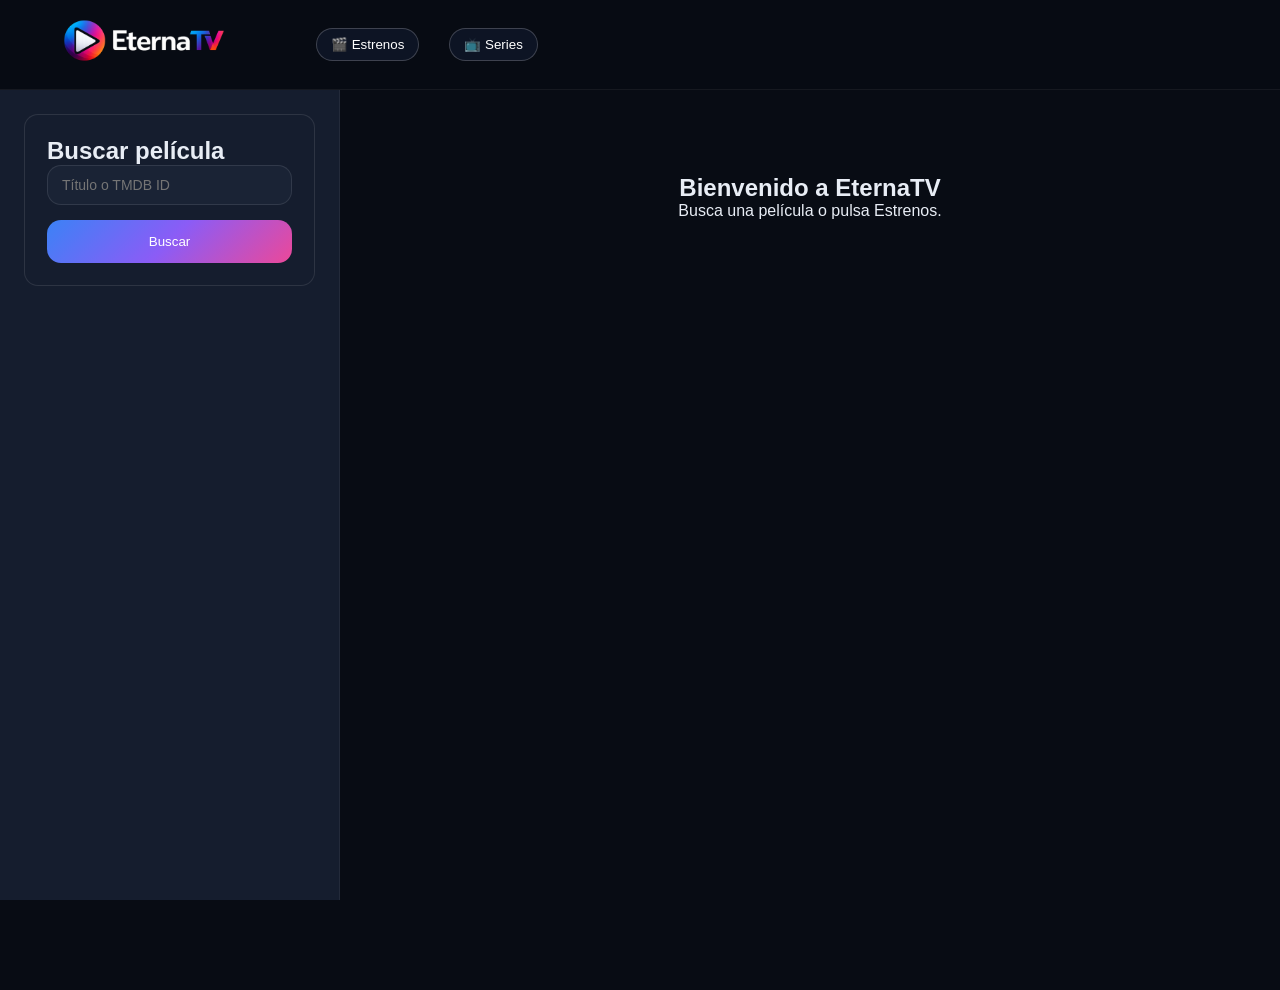
<file: cine.html>
<!DOCTYPE html>
<html lang="es">
<head>
<meta charset="UTF-8">
<title>EternaTV – Películas</title>
<link rel="stylesheet" href="styles.css">

<style>
html, body {
  height: 100%;
  margin: 0;
  overflow: hidden;
}

/* LAYOUT */
#main-layout {
  display: flex;
  height: 100vh;
  overflow: hidden;
}

#player-section {
  width: 340px;
  padding: 24px;
  overflow-y: auto;
  background: var(--surface2);
}

#channel-section {
  flex: 1;
  padding: 24px;
  overflow-y: auto;
  max-height: 100vh;
}

/* FORMULARIO */
.form-box {
  background: var(--surface2);
  border: 1px solid var(--border2);
  padding: 22px;
  border-radius: var(--radius);
}

.form-input {
  width: 100%;
  padding: 14px;
  background: var(--surface3);
  border: 1px solid var(--border2);
  border-radius: var(--radius);
  color: var(--text);
}

.btn-eternatv {
  width: 100%;
  padding: 14px;
  border: none;
  border-radius: var(--radius);
  background: var(--grad);
  color: white;
  cursor: pointer;
  margin-top: 15px;
}

/* FICHA */
#ficha {
  display: none;
  background: var(--surface);
  border: 1px solid var(--border);
  padding: 30px;
  border-radius: var(--radius);
  max-width: 1100px;
  margin: auto;
  position: relative;
  overflow: visible;
  z-index: 1;
}

#ficha-bg {
  position: absolute;
  inset: 0;
  background-size: cover;
  background-position: center;
  filter: blur(40px) brightness(0.4);
  z-index: -1;
  pointer-events: none;
}

#trailerFrame {
  width: 100%;
  height: 400px;
  border: none;
  border-radius: var(--radius);
}

/* SIMILARES */
#similares {
  display: flex;
  gap: 12px;
  overflow-x: auto;
  padding-bottom: 20px;
}

#similares img {
  transition: 0.2s;
}

#similares img:hover {
  transform: scale(1.05);
}

/* LISTAS */
#estrenosLista {
  display: flex;
  flex-wrap: wrap;
  gap: 16px;
  margin-top: 20px;
}

.estreno-card {
  width: 150px;
  cursor: pointer;
}

.estreno-card img {
  width: 100%;
  border-radius: var(--radius);
  margin-bottom: 6px;
}

/* BOTONES TOPBAR */
.topbar-btn {
  padding: 8px 14px;
  border-radius: 999px;
  border: 1px solid rgba(255,255,255,0.2);
  background: rgba(15,23,42,0.8);
  color: #fff;
  margin-left: 10px;
  cursor: pointer;
}
</style>
</head>

<body>

<header id="topbar" style="height:90px; display:flex; align-items:center; padding:0 16px;">
  <a href="index.html"><img src="EternaTV.png" style="height:180px;"></a>

  <button id="btnEstrenos" class="topbar-btn">🎬 Estrenos</button>
  <a href="series.html"><button class="topbar-btn">📺 Series</button></a>
</header>

<main id="main-layout">

<section id="player-section">
  <div class="form-box">
    <h2>Buscar película</h2>
    <input id="entrada" class="form-input" type="text" placeholder="Título o TMDB ID">
    <button id="buscarBtn" class="btn-eternatv">Buscar</button>
    <button id="verOnline" class="btn-eternatv" style="display:none;">VER ONLINE</button>
  </div>
</section>

<section id="channel-section">

  <div id="instrucciones" style="text-align:center; padding:60px 20px;">
    <h2>Bienvenido a EternaTV</h2>
    <p>Busca una película o pulsa Estrenos.</p>
  </div>

  <div id="estrenosCont" style="display:none;">
    <h2>🎬 Últimos estrenos</h2>
    <div id="estrenosLista"></div>
  </div>

  <div id="ficha">
    <div id="ficha-bg"></div>
    <div id="ficha-content">

      <h1 id="tituloFicha"></h1>

      <div style="display:flex; gap:24px;">
        <img id="poster" style="width:260px; border-radius:var(--radius);">
        <div style="flex:1;">
          <p id="infoExtra"></p>
          <h3>Reparto</h3><p id="reparto"></p>
          <h3>Productoras</h3><p id="productoras"></p>
          <h3>Géneros</h3><p id="generos"></p>
          <h3>Países</h3><p id="paises"></p>
          <h3>Idioma</h3><p id="idioma"></p>
        </div>
      </div>

      <h3>Sinopsis</h3>
      <p id="descripcionFicha"></p>

      <h3>Trailer</h3>
      <iframe id="trailerFrame"></iframe>

      <h3>Similares</h3>
      <div id="similares"></div>

    </div>
  </div>

</section>
</main>

<!-- MODAL FULLSCREEN -->
<div id="modal" style="position:fixed; inset:0; background:rgba(0,0,0,0.92); display:none; justify-content:center; align-items:center; z-index:999999;">
  <span onclick="cerrarModal()" style="position:absolute; top:20px; right:30px; font-size:40px; color:white; cursor:pointer;">✖</span>
  <iframe id="iframePlayer" allow="fullscreen; picture-in-picture" allowfullscreen style="width:100%; height:100%; border:none; background:black;"></iframe>
</div>

<script>
// TOKEN TMDB
const API_TOKEN = "Bearer eyJhbGciOiJIUzI1NiJ9.eyJhdWQiOiIxMzliMGFhOTQyZmVjNjNjYWNlYzY0YmJhMjg3MDZkYSIsIm5iZiI6MTcyNzg2NzQzNy4wODUsInN1YiI6IjY2ZmQyYTJkNjdiMmExNjQ2NmQwNmQwZCIsInNjb3BlcyI6WyJhcGlfcmVhZCJdLCJ2ZXJzaW9uIjoxfQ.japXQHRp-yOYm--l7DvOqkFAaB0O13OA7KZNaaFX3PE";

// ELEMENTOS
const entrada = document.getElementById("entrada");
const buscarBtn = document.getElementById("buscarBtn");
const verOnline = document.getElementById("verOnline");

const instrucciones = document.getElementById("instrucciones");
const ficha = document.getElementById("ficha");

const poster = document.getElementById("poster");
const tituloFicha = document.getElementById("tituloFicha");
const infoExtra = document.getElementById("infoExtra");
const descripcionFicha = document.getElementById("descripcionFicha");
const reparto = document.getElementById("reparto");
const productoras = document.getElementById("productoras");
const generos = document.getElementById("generos");
const paises = document.getElementById("paises");
const idioma = document.getElementById("idioma");
const trailerFrame = document.getElementById("trailerFrame");
const similares = document.getElementById("similares");
const fichaBg = document.getElementById("ficha-bg");

const estrenosCont = document.getElementById("estrenosCont");
const estrenosLista = document.getElementById("estrenosLista");

const modal = document.getElementById("modal");
const iframePlayer = document.getElementById("iframePlayer");

/* -------------------- FUNCIONES -------------------- */

function interpretarEntrada(valor) {
  return /^\d+$/.test(valor.trim()) ? "tmdb" : "titulo";
}

async function buscarTMDB(titulo) {
  const url = `https://api.themoviedb.org/3/search/movie?query=${encodeURIComponent(titulo)}&language=es-ES`;
  const res = await fetch(url, { headers:{ accept:"application/json", Authorization:API_TOKEN }});
  const data = await res.json();
  return data.results?.[0]?.id || null;
}

async function obtenerFicha(id) {
  const url = `https://api.themoviedb.org/3/movie/${id}?language=es-ES&append_to_response=credits,similar,videos`;
  const res = await fetch(url, { headers:{ accept:"application/json", Authorization:API_TOKEN }});
  return await res.json();
}

function mostrarFicha(info) {
  instrucciones.style.display = "none";
  estrenosCont.style.display = "none";
  ficha.style.display = "block";

  fichaBg.style.backgroundImage = info.backdrop_path
    ? `url(https://image.tmdb.org/t/p/original${info.backdrop_path})`
    : "none";

  poster.src = info.poster_path
    ? "https://image.tmdb.org/t/p/w500" + info.poster_path
    : "https://via.placeholder.com/300x450?text=Sin+Imagen";

  tituloFicha.textContent = info.title;

  const duracion = info.runtime || "?";
  const fecha = info.release_date || "?";
  const nota = info.vote_average?.toFixed(1) || "?";

  infoExtra.textContent = `⭐ ${nota} · ${duracion} min · ${fecha}`;

  descripcionFicha.textContent = info.overview || "Sin descripción disponible.";

  reparto.textContent = info.credits?.cast?.slice(0, 10).map(a => a.name).join(", ") || "Sin datos.";
  productoras.textContent = info.production_companies?.map(p => p.name).join(", ") || "Sin datos.";
  generos.textContent = info.genres?.map(g => g.name).join(", ") || "Sin datos.";
  paises.textContent = info.production_countries?.map(c => c.name).join(", ") || "Sin datos.";
  idioma.textContent = info.original_language?.toUpperCase() || "—";

  const trailer = info.videos?.results?.find(v => v.type === "Trailer" && v.site === "YouTube");
  trailerFrame.src = trailer ? `https://www.youtube.com/embed/${trailer.key}` : "";

  similares.innerHTML = "";
  if (info.similar?.results?.length) {
    info.similar.results.slice(0, 12).forEach(sim => {
      const img = sim.poster_path
        ? "https://image.tmdb.org/t/p/w200" + sim.poster_path
        : "https://via.placeholder.com/200x300?text=Sin+Imagen";

      const card = document.createElement("div");
      card.style.minWidth = "120px";
      card.style.cursor = "pointer";
      card.style.textAlign = "center";

      card.innerHTML = `
        <img src="${img}" style="width:100%; border-radius:var(--radius); margin-bottom:6px;">
        <div style="font-size:12px; color:var(--text2); white-space:nowrap; overflow:hidden; text-overflow:ellipsis;">
          ${sim.title}
        </div>
      `;

      card.onclick = () => {
        entrada.value = sim.id;
        generarEnlace();
      };

      similares.appendChild(card);
    });
  }
}

function prepararVerOnline(id) {
  const url = `https://vimeus.com/e/movie?tmdb=${id}&view_key=flXlJPNAHHQDjF4P3BBJxIiJ8AKUwMKNTi0EHigOq58&title=EternaTV`;

  verOnline.style.display = "block";
  verOnline.onclick = () => abrirModal(url);
}

function abrirModal(url) {
  modal.style.display = "flex";
  iframePlayer.src = url;
}

function cerrarModal() {
  modal.style.display = "none";
  iframePlayer.src = "";
}

async function generarEnlace() {
  const valor = entrada.value.trim();
  if (!valor) return alert("Escribe un título o un ID TMDB.");

  let id = null;

  if (interpretarEntrada(valor) === "tmdb") {
    id = valor;
  } else {
    id = await buscarTMDB(valor);
  }

  if (!id) return alert("Película no encontrada.");

  const info = await obtenerFicha(id);
  mostrarFicha(info);
  prepararVerOnline(id);
}

async function cargarEstrenos() {
  instrucciones.style.display = "none";
  ficha.style.display = "none";
  estrenosCont.style.display = "block";

  estrenosLista.innerHTML = "Cargando estrenos...";

  const url = "https://api.themoviedb.org/3/movie/now_playing?language=es-ES&page=1";
  const res = await fetch(url, { headers:{ accept:"application/json", Authorization:API_TOKEN }});
  const data = await res.json();

  estrenosLista.innerHTML = "";
  data.results.slice(0, 20).forEach(p => {
    const img = p.poster_path
      ? "https://image.tmdb.org/t/p/w200" + p.poster_path
      : "https://via.placeholder.com/200x300?text=Sin+Imagen";

    const card = document.createElement("div");
    card.className = "estreno-card";
    card.innerHTML = `<img src="${img}"><div>${p.title}</div>`;
    card.onclick = async () => {
      entrada.value = p.id;
      const info = await obtenerFicha(p.id);
      mostrarFicha(info);
      prepararVerOnline(p.id);
    };
    estrenosLista.appendChild(card);
  });
}

/* -------------------- EVENTOS -------------------- */

buscarBtn.addEventListener("click", generarEnlace);
entrada.addEventListener("keydown", e => { if (e.key === "Enter") generarEnlace(); });

document.getElementById("btnEstrenos").addEventListener("click", cargarEstrenos);

/* -------------------- AUTOLOAD DESDE SERIES.HTML -------------------- */
const params = new URLSearchParams(window.location.search);
if (params.get("estrenos") === "1") {
  cargarEstrenos();
}
</script>

</body>
</html>
</file>
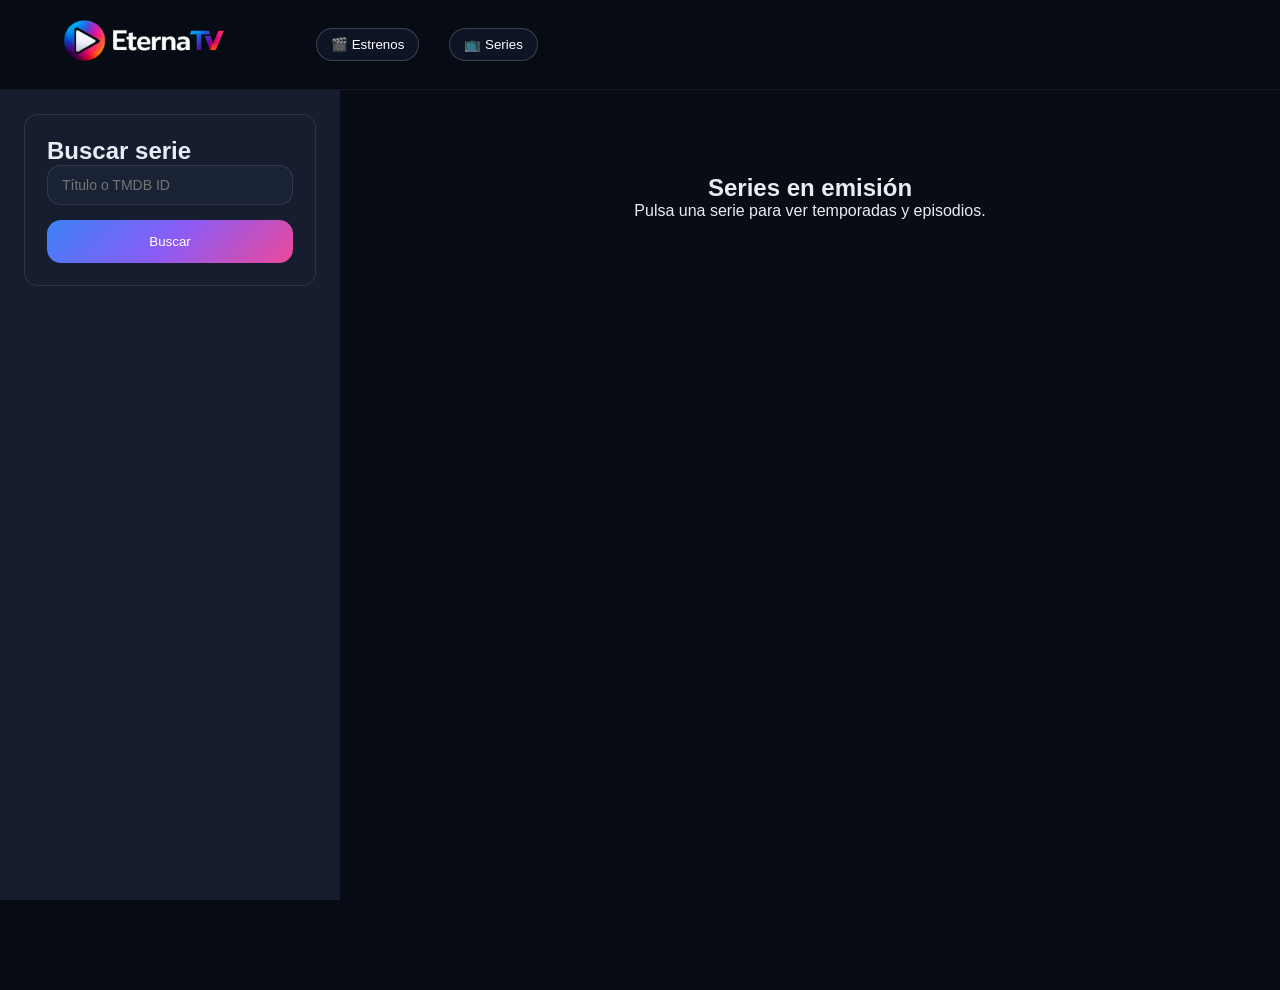
<file: series.html>
<!DOCTYPE html>
<html lang="es">
<head>
<meta charset="UTF-8">
<title>EternaTV – Series</title>
<link rel="stylesheet" href="styles.css">

<style>
html, body {
  height: 100%;
  margin: 0;
  overflow: hidden;
}

/* LAYOUT */
#main-layout {
  display: flex;
  height: 100vh;
  overflow: hidden;
}

#left {
  width: 340px;
  padding: 24px;
  overflow-y: auto;
  background: var(--surface2);
}

#right {
  flex: 1;
  padding: 24px;
  overflow-y: auto;
  max-height: 100vh;
}

/* FORMULARIO */
.form-box {
  background: var(--surface2);
  border: 1px solid var(--border2);
  padding: 22px;
  border-radius: var(--radius);
}

.form-input {
  width: 100%;
  padding: 14px;
  background: var(--surface3);
  border: 1px solid var(--border2);
  border-radius: var(--radius);
  color: var(--text);
}

.btn-eternatv {
  width: 100%;
  padding: 14px;
  border: none;
  border-radius: var(--radius);
  background: var(--grad);
  color: white;
  cursor: pointer;
  margin-top: 15px;
}

/* LISTA SERIES */
#seriesLista {
  display: flex;
  flex-wrap: wrap;
  gap: 16px;
  margin-top: 20px;
}

.card {
  width: 150px;
  cursor: pointer;
}

.card img {
  width: 100%;
  border-radius: var(--radius);
  margin-bottom: 6px;
}

/* FICHA */
#ficha {
  display: none;
  background: var(--surface);
  border: 1px solid var(--border);
  padding: 30px;
  border-radius: var(--radius);
  max-width: 1100px;
  margin: 60px auto; /* ← BAJA LA FICHA */
  position: relative;
  overflow: visible;
  z-index: 1;
}

#ficha-bg {
  position: absolute;
  inset: 0;
  background-size: cover;
  background-position: center;
  filter: blur(40px) brightness(0.4);
  z-index: -1;
  pointer-events: none;
}

/* TEMPORADAS — NUEVO DISEÑO */
#listaTemporadas {
  display: flex;
  gap: 12px;
  flex-wrap: wrap;
  margin-top: 10px;
}

.temp-btn {
  padding: 12px 18px;
  background: #0f172a; /* oscuro */
  border: 1px solid #94a3b8; /* borde claro */
  border-radius: var(--radius);
  cursor: pointer;
  color: #f97316; /* naranja */
  font-weight: bold;
  transition: 0.2s;
}

.temp-btn:hover {
  background: #1e293b;
  border-color: #f97316;
  transform: scale(1.05);
}

/* EPISODIOS */
#listaEpisodios {
  display: flex;
  flex-direction: column;
  gap: 10px;
  margin-top: 10px;
}

.ep-card {
  padding: 12px;
  background: var(--surface2);
  border-radius: var(--radius);
  cursor: pointer;
  border: 1px solid var(--border2);
}

.ep-card:hover {
  background: var(--surface3);
}

/* NAVEGACIÓN — NUEVO DISEÑO */
#navEpisodios {
  display: flex;
  gap: 20px;
  margin-top: 30px;
}

.nav-btn {
  flex: 1;
  padding: 16px;
  background: #0f172a;
  border: 1px solid #f97316;
  border-radius: var(--radius);
  color: #f97316;
  font-size: 18px;
  font-weight: bold;
  cursor: pointer;
  transition: 0.2s;
}

.nav-btn:hover {
  background: #1e293b;
  transform: scale(1.03);
}

/* MODAL */
#modal {
  position: fixed;
  inset: 0;
  background: rgba(0,0,0,0.92);
  display: none;
  justify-content: center;
  align-items: center;
  z-index: 999999;
}

#modal iframe {
  width: 100%;
  height: 100%;
  border: none;
  background: black;
}

/* HEADER (igual que cine.html) */
.topbar-btn {
  padding: 8px 14px;
  border-radius: 999px;
  border: 1px solid rgba(255,255,255,0.2);
  background: rgba(15,23,42,0.8);
  color: #fff;
  margin-left: 10px;
  cursor: pointer;
}
</style>
</head>

<body>

<header id="topbar" style="height:90px; display:flex; align-items:center; padding:0 16px;">
  <a href="index.html"><img src="EternaTV.png" style="height:180px;"></a>

  <a href="cine.html?estrenos=1"><button class="topbar-btn">🎬 Estrenos</button></a>
  <button class="topbar-btn">📺 Series</button>
</header>

<main id="main-layout">

<section id="left">
  <div class="form-box">
    <h2>Buscar serie</h2>
    <input id="entrada" class="form-input" type="text" placeholder="Título o TMDB ID">
    <button id="buscarBtn" class="btn-eternatv">Buscar</button>
  </div>
</section>

<section id="right">

  <div id="instrucciones" style="text-align:center; padding:60px 20px;">
    <h2>Series en emisión</h2>
    <p>Pulsa una serie para ver temporadas y episodios.</p>
  </div>

  <div id="seriesCont">
    <div id="seriesLista"></div>
  </div>

  <div id="ficha">
    <div id="ficha-bg"></div>
    <div id="ficha-content">

      <h1 id="tituloFicha"></h1>

      <div style="display:flex; gap:24px;">
        <img id="poster" style="width:260px; border-radius:var(--radius);">
        <div style="flex:1;">
          <p id="infoExtra"></p>
          <h3>Géneros</h3><p id="generos"></p>
          <h3>Idioma</h3><p id="idioma"></p>
        </div>
      </div>

      <h3>Sinopsis</h3>
      <p id="descripcionFicha"></p>

      <h3>Temporadas</h3>
      <div id="listaTemporadas"></div>

      <h3>Episodios</h3>
      <div id="listaEpisodios"></div>

      <div id="navEpisodios">
        <button id="btnPrevEp" class="nav-btn">⏮ Episodio anterior</button>
        <button id="btnNextEp" class="nav-btn">⏭ Episodio siguiente</button>
      </div>

    </div>
  </div>

</section>
</main>

<!-- MODAL FULLSCREEN -->
<div id="modal">
  <span onclick="cerrarModal()" style="position:absolute; top:20px; right:30px; font-size:40px; color:white; cursor:pointer;">✖</span>
  <iframe id="iframePlayer" allow="fullscreen; picture-in-picture" allowfullscreen></iframe>
</div>

<script>
const API_TOKEN = "Bearer eyJhbGciOiJIUzI1NiJ9.eyJhdWQiOiIxMzliMGFhOTQyZmVjNjNjYWNlYzY0YmJhMjg3MDZkYSIsIm5iZiI6MTcyNzg2NzQzNy4wODUsInN1YiI6IjY2ZmQyYTJkNjdiMmExNjQ2NmQwNmQwZCIsInNjb3BlcyI6WyJhcGlfcmVhZCJdLCJ2ZXJzaW9uIjoxfQ.japXQHRp-yOYm--l7DvOqkFAaB0O13OA7KZNaaFX3PE";

let serieActual = null;
let temporadaActual = 1;
let episodioActual = 1;

const entrada = document.getElementById("entrada");
const buscarBtn = document.getElementById("buscarBtn");
const seriesLista = document.getElementById("seriesLista");
const instrucciones = document.getElementById("instrucciones");
const ficha = document.getElementById("ficha");

const tituloFicha = document.getElementById("tituloFicha");
const poster = document.getElementById("poster");
const infoExtra = document.getElementById("infoExtra");
const descripcionFicha = document.getElementById("descripcionFicha");
const generos = document.getElementById("generos");
const idioma = document.getElementById("idioma");

const listaTemporadas = document.getElementById("listaTemporadas");
const listaEpisodios = document.getElementById("listaEpisodios");

const btnPrevEp = document.getElementById("btnPrevEp");
const btnNextEp = document.getElementById("btnNextEp");

const modal = document.getElementById("modal");
const iframePlayer = document.getElementById("iframePlayer");

async function cargarSeries() {
  const url = "https://api.themoviedb.org/3/tv/on_the_air?language=es-ES&page=1";
  const res = await fetch(url, { headers:{ accept:"application/json", Authorization:API_TOKEN }});
  const data = await res.json();

  seriesLista.innerHTML = "";
  data.results.forEach(s => {
    const img = s.poster_path
      ? "https://image.tmdb.org/t/p/w200" + s.poster_path
      : "https://via.placeholder.com/200x300?text=Sin+Imagen";

    const card = document.createElement("div");
    card.className = "card";
    card.innerHTML = `<img src="${img}"><div>${s.name}</div>`;
    card.onclick = () => cargarFichaSerie(s.id);
    seriesLista.appendChild(card);
  });
}

async function cargarFichaSerie(id) {
  serieActual = id;

  const url = `https://api.themoviedb.org/3/tv/${id}?language=es-ES`;
  const res = await fetch(url, { headers:{ accept:"application/json", Authorization:API_TOKEN }});
  const info = await res.json();

  instrucciones.style.display = "none";
  ficha.style.display = "block";

  document.getElementById("ficha-bg").style.backgroundImage =
    info.backdrop_path ? `url(https://image.tmdb.org/t/p/original${info.backdrop_path})` : "none";

  poster.src = info.poster_path
    ? "https://image.tmdb.org/t/p/w500" + info.poster_path
    : "https://via.placeholder.com/300x450?text=Sin+Imagen";

  tituloFicha.textContent = info.name;
  descripcionFicha.textContent = info.overview || "Sin descripción disponible.";
  generos.textContent = info.genres.map(g => g.name).join(", ");
  idioma.textContent = info.original_language.toUpperCase();

  mostrarTemporadas(info);
  cargarEpisodios(id, 1);
}

function mostrarTemporadas(info) {
  listaTemporadas.innerHTML = "";
  info.seasons.forEach(season => {
    const btn = document.createElement("button");
    btn.className = "temp-btn";
    btn.textContent = season.name;
    btn.onclick = () => {
      temporadaActual = season.season_number;
      cargarEpisodios(info.id, temporadaActual);
    };
    listaTemporadas.appendChild(btn);
  });
}

async function cargarEpisodios(idSerie, temporada) {
  const url = `https://api.themoviedb.org/3/tv/${idSerie}/season/${temporada}?language=es-ES`;
  const res = await fetch(url, { headers:{ accept:"application/json", Authorization:API_TOKEN }});
  const data = await res.json();

  listaEpisodios.innerHTML = "";

  data.episodes.forEach(ep => {
    const div = document.createElement("div");
    div.className = "ep-card";
    div.innerHTML = `<strong>${ep.episode_number}. ${ep.name}</strong>`;
    div.onclick = () => {
      episodioActual = ep.episode_number;
      reproducirEpisodio(idSerie, temporada, episodioActual);
    };
    listaEpisodios.appendChild(div);
  });
}

function reproducirEpisodio(idSerie, temporada, episodio) {
  const url = `https://vimeus.com/e/serie?tmdb=${idSerie}&se=${temporada}&ep=${episodio}&view_key=flXlJPNAHHQDjF4P3BBJxIiJ8AKUwMKNTi0EHigOq58&title=EternaTV`;
  abrirModal(url);
}

function abrirModal(url) {
  modal.style.display = "flex";
  iframePlayer.src = url;
}

function cerrarModal() {
  modal.style.display = "none";
  iframePlayer.src = "";
}

btnPrevEp.onclick = () => {
  if (episodioActual > 1) {
    episodioActual--;
    reproducirEpisodio(serieActual, temporadaActual, episodioActual);
  }
};

btnNextEp.onclick = () => {
  episodioActual++;
  reproducirEpisodio(serieActual, temporadaActual, episodioActual);
};

buscarBtn.onclick = async () => {
  const q = entrada.value.trim();
  if (!q) return;

  const url = `https://api.themoviedb.org/3/search/tv?query=${encodeURIComponent(q)}&language=es-ES`;
  const res = await fetch(url, { headers:{ accept:"application/json", Authorization:API_TOKEN }});
  const data = await res.json();

  if (!data.results.length) return alert("No encontrado.");

  cargarFichaSerie(data.results[0].id);
};

cargarSeries();
</script>

</body>
</html>
</file>
<file: styles.css>
/* ============================================================
   ETERNA TV — Cinematic Dark Theme with Creators
   ============================================================ */

:root {
  --bg:        #080c14;
  --surface:   #0f1623;
  --surface2:  #151d2e;
  --surface3:  #1a2335;
  --border:    rgba(255,255,255,0.06);
  --border2:   rgba(255,255,255,0.1);
  --accent:    #3b82f6;
  --accent2:   #8b5cf6;
  --accent3:   #ec4899;
  --purple:    #a78bfa;
  --text:      #e8edf5;
  --text2:     #8494a8;
  --text3:     #4d5f73;
  --red:       #ef4444;
  --green:     #10b981;
  --yellow:    #f59e0b;

  --grad: linear-gradient(135deg, var(--accent), var(--accent2), var(--accent3));
  --grad-creator: linear-gradient(135deg, #7c3aed, #a855f7, #d946ef);
  --glow: 0 0 30px rgba(59,130,246,0.25);
  --glow-creator: 0 0 30px rgba(168, 91, 250, 0.25);

  --topbar-h: 64px;
  --tabs-h:   50px;
  --font-display: 'Syne', sans-serif;
  --font-body:    'DM Sans', sans-serif;

  --radius:   14px;
  --radius-sm: 8px;
  --radius-lg: 20px;
}

*, *::before, *::after { box-sizing: border-box; margin: 0; padding: 0; }

html { scroll-behavior: smooth; }

body {
  font-family: var(--font-body);
  background: var(--bg);
  color: var(--text);
  min-height: 100vh;
  overflow: hidden;
  user-select: none;
}

/* ============================================================
   SPLASH
   ============================================================ */
#splash {
  position: fixed; inset: 0; z-index: 999;
  background: var(--bg);
  display: flex; flex-direction: column;
  align-items: center; justify-content: center; gap: 40px;
  transition: opacity 0.6s ease, visibility 0.6s ease;
}
#splash.fade-out { opacity: 0; visibility: hidden; }

.splash-logo {
  display: flex; align-items: center; gap: 16px;
  animation: splashPop 0.7s cubic-bezier(0.34,1.56,0.64,1) both;
}
.splash-icon svg { width: 72px; height: 72px; filter: drop-shadow(0 0 30px rgba(139,92,246,0.6)); }
.splash-text {
  font-family: var(--font-display);
  font-size: 48px; font-weight: 400; letter-spacing: -1px; color: white;
}
.splash-text strong { font-weight: 800; background: var(--grad); -webkit-background-clip: text; -webkit-text-fill-color: transparent; background-clip: text; }

.splash-bar {
  width: 200px; height: 2px;
  background: rgba(255,255,255,0.08);
  border-radius: 2px; overflow: hidden;
}
.splash-fill {
  height: 100%; width: 0;
  background: var(--grad);
  animation: fillBar 1.8s ease forwards 0.3s;
}

@keyframes splashPop { from { opacity:0; transform: scale(0.7); } to { opacity:1; transform: scale(1); } }
@keyframes fillBar { from { width: 0; } to { width: 100%; } }

/* ============================================================
   APP
   ============================================================ */
#app { height: 100vh; display: flex; flex-direction: column; }
#app.hidden { display: none; }

/* ============================================================
   TOPBAR
   ============================================================ */
#topbar {
  height: var(--topbar-h);
  background: rgba(8,12,20,0.95);
  backdrop-filter: blur(20px);
  border-bottom: 1px solid var(--border);
  display: flex; align-items: center;
  padding: 0 24px; gap: 20px;
  flex-shrink: 0;
  position: relative; z-index: 100;
}

.topbar-left, .topbar-right {
  display: flex; align-items: center; gap: 16px;
  flex-shrink: 0;
}
.topbar-center { flex: 1; max-width: 420px; margin: 0 auto; }

.logo {
  display: flex; align-items: center; gap: 10px;
  font-family: var(--font-display);
  font-size: 22px; font-weight: 400; letter-spacing: -0.5px;
}
.logo strong { font-weight: 800; background: var(--grad); -webkit-background-clip: text; -webkit-text-fill-color: transparent; background-clip: text; }

.search-wrap {
  position: relative; display: flex; align-items: center;
}
.search-icon {
  position: absolute; left: 12px; width: 16px; height: 16px;
  color: var(--text3); pointer-events: none;
}
#search {
  width: 100%; height: 38px;
  background: var(--surface2);
  border: 1px solid var(--border2);
  border-radius: 100px;
  color: var(--text); font-family: var(--font-body); font-size: 14px;
  padding: 0 36px 0 38px;
  outline: none; transition: all 0.2s;
}
#search::placeholder { color: var(--text3); }
#search:focus { border-color: var(--accent); background: var(--surface3); box-shadow: 0 0 0 3px rgba(59,130,246,0.12); }

.clear-btn {
  position: absolute; right: 10px;
  background: none; border: none; color: var(--text3);
  cursor: pointer; font-size: 13px; padding: 4px;
  transition: color 0.2s;
}
.clear-btn:hover { color: var(--text); }

#clock {
  font-family: var(--font-display);
  font-size: 15px; font-weight: 600;
  color: var(--text2); letter-spacing: 0.5px;
}

/* CREATORS BUTTON */
.creators-topbar-btn {
  display: flex; align-items: center; gap: 8px;
  background: rgba(168, 120, 255, 0.15);
  border: 1px solid rgba(168, 120, 255, 0.3);
  border-radius: 100px;
  padding: 6px 12px;
  font-size: 12px; font-weight: 600; color: #c4b5fd;
  cursor: pointer;
  transition: all 0.2s;
  font-family: var(--font-body);
}
.creators-topbar-btn:hover {
  background: rgba(168, 120, 255, 0.25);
  border-color: rgba(168, 120, 255, 0.5);
  box-shadow: 0 0 12px rgba(168, 120, 255, 0.2);
}
.creators-topbar-btn svg { width: 14px; height: 14px; }

.live-badge {
  display: flex; align-items: center; gap: 6px;
  background: rgba(239,68,68,0.15);
  border: 1px solid rgba(239,68,68,0.3);
  border-radius: 100px;
  padding: 4px 10px;
  font-size: 10px; font-weight: 700; letter-spacing: 1.5px; color: #ef4444;
}
.live-dot {
  width: 6px; height: 6px; border-radius: 50%;
  background: var(--red);
  animation: pulse 1.5s ease-in-out infinite;
}
@keyframes pulse { 0%,100%{opacity:1;transform:scale(1);} 50%{opacity:0.4;transform:scale(0.6);} }

/* ============================================================
   CREATORS PANEL — MODAL
   ============================================================ */
.creators-panel {
  position: fixed; inset: 0; z-index: 200;
  background: rgba(0,0,0,0.7);
  backdrop-filter: blur(4px);
  display: none; align-items: flex-end;
  justify-content: center; padding: 20px;
  transition: opacity 0.3s ease;
}
.creators-panel.visible {
  display: flex;
  animation: slideUp 0.35s cubic-bezier(0.34,1.56,0.64,1);
}

@keyframes slideUp {
  from { opacity: 0; transform: translateY(40px); }
  to { opacity: 1; transform: translateY(0); }
}

.creators-modal {
  background: var(--surface);
  border: 1px solid var(--border);
  border-radius: var(--radius-lg) var(--radius-lg) 0 0;
  max-width: 500px; width: 100%;
  max-height: 80vh; display: flex; flex-direction: column;
  overflow: hidden;
  box-shadow: 0 -10px 40px rgba(0,0,0,0.6);
}

.creators-header {
  padding: 20px 24px;
  border-bottom: 1px solid var(--border);
  display: flex; align-items: center; justify-content: space-between;
  flex-shrink: 0;
  background: linear-gradient(180deg, rgba(168, 85, 247, 0.08) 0%, transparent 100%);
}
.creators-header h2 {
  font-size: 18px; font-weight: 700; font-family: var(--font-display);
  background: var(--grad-creator);
  -webkit-background-clip: text;
  -webkit-text-fill-color: transparent;
  background-clip: text;
}

.close-btn {
  width: 32px; height: 32px;
  background: transparent; border: none;
  color: var(--text3);
  cursor: pointer; font-size: 20px;
  display: flex; align-items: center; justify-content: center;
  transition: color 0.2s;
}
.close-btn:hover { color: var(--text); }

/* CREATORS TABS */
.creators-tabs {
  display: flex; border-bottom: 1px solid var(--border);
  background: rgba(0,0,0,0.2);
  flex-shrink: 0;
}
.creators-tab {
  flex: 1; padding: 12px 16px;
  background: none; border: none;
  color: var(--text2); font-size: 13px; font-weight: 500;
  cursor: pointer;
  transition: all 0.2s;
  border-bottom: 2px solid transparent;
  font-family: var(--font-body);
}
.creators-tab:hover { color: var(--text); }
.creators-tab.active {
  color: var(--purple);
  border-bottom-color: var(--purple);
}

/* CREATORS TAB CONTENT */
.creators-tab-content {
  display: none; flex: 1; overflow-y: auto;
  padding: 16px;
}
.creators-tab-content.active {
  display: flex; flex-direction: column;
}

/* CREATORS LIST */
.creators-list {
  display: flex; flex-direction: column; gap: 12px;
}

.creators-empty {
  display: flex; flex-direction: column; align-items: center;
  justify-content: center; gap: 8px; padding: 40px 20px;
  text-align: center;
}
.creators-empty svg { opacity: 0.3; margin-bottom: 8px; }
.creators-empty p { font-size: 13px; font-weight: 600; color: var(--text2); }
.creators-empty span { font-size: 11px; color: var(--text3); }

/* CREATOR ITEM CARD */
.creator-item {
  display: flex; gap: 12px;
  padding: 12px; border-radius: var(--radius-sm);
  background: linear-gradient(135deg, rgba(124, 58, 237, 0.08), rgba(217, 70, 239, 0.08));
  border: 1px solid rgba(168, 85, 247, 0.2);
  transition: all 0.2s;
  position: relative; overflow: hidden;
}
.creator-item:hover {
  background: linear-gradient(135deg, rgba(124, 58, 237, 0.15), rgba(217, 70, 239, 0.15));
  border-color: rgba(168, 85, 247, 0.4);
  box-shadow: 0 0 15px rgba(168, 85, 247, 0.15);
}
.creator-item.pending {
  opacity: 0.75;
}
.creator-item.verified::before {
  content: '';
  position: absolute; top: 0; left: 0; right: 0; height: 1px;
  background: linear-gradient(90deg, transparent, rgba(168, 85, 247, 0.3), transparent);
}

.creator-verified {
  position: absolute; top: 8px; right: 8px;
  width: 20px; height: 20px; border-radius: 50%;
  background: var(--green);
  display: flex; align-items: center; justify-content: center;
  opacity: 0;
  transition: opacity 0.2s;
}
.creator-item.verified .creator-verified {
  opacity: 1;
}
.creator-verified svg { width: 12px; height: 12px; color: white; }

.creator-avatar {
  width: 64px; height: 64px; flex-shrink: 0;
  border-radius: 50%; overflow: hidden;
  background: var(--surface2);
  display: flex; align-items: center; justify-content: center;
  position: relative;
  font-size: 28px; font-weight: 700;
  color: var(--purple);
  border: 2px solid rgba(168, 85, 247, 0.3);
}
.creator-avatar img {
  width: 100%; height: 100%;
  object-fit: cover;
}

.creator-badge-platform {
  position: absolute; bottom: -4px; right: -4px;
  width: 28px; height: 28px; border-radius: 50%;
  display: flex; align-items: center; justify-content: center;
  font-size: 16px;
  border: 2px solid var(--surface);
}
.creator-badge-twitch {
  background: #9146ff;
}
.creator-badge-youtube {
  background: #ff0000;
}
.creator-badge-onlyfans {
  background: #0066cc;
}

.creator-info { flex: 1; min-width: 0; display: flex; flex-direction: column; gap: 4px; }

.creator-header {
  display: flex; align-items: center; gap: 8px; margin-bottom: 2px;
}
.creator-name {
  font-size: 13px; font-weight: 700; font-family: var(--font-display);
  white-space: nowrap; overflow: hidden; text-overflow: ellipsis;
  color: var(--text);
}

.creator-platform {
  font-size: 11px; color: var(--text2);
  font-weight: 500;
}

.creator-followers {
  display: flex; align-items: center; gap: 4px;
  font-size: 11px; font-weight: 600; color: var(--purple);
}
.creator-followers svg {
  width: 12px; height: 12px;
}

.creator-category {
  font-size: 10px; color: var(--text3);
  letter-spacing: 0.5px; text-transform: uppercase;
}

.creator-item p {
  font-size: 11px; color: var(--text3);
  line-height: 1.3;
  display: -webkit-box;
  -webkit-line-clamp: 2;
  -webkit-box-orient: vertical;
  overflow: hidden;
}

.creator-actions {
  display: flex; gap: 6px; flex-shrink: 0;
  flex-direction: column;
}
.btn-small {
  width: 32px; height: 32px;
  border-radius: 6px; border: none;
  background: transparent;
  cursor: pointer;
  display: flex; align-items: center; justify-content: center;
  transition: all 0.2s;
  color: var(--text2);
  font-size: 10px;
  font-weight: 600;
}
.btn-play {
  background: rgba(168, 85, 247, 0.2);
  color: var(--purple);
  gap: 4px;
  width: auto;
  padding: 0 8px;
}
.btn-play:hover {
  background: rgba(168, 85, 247, 0.35);
  transform: scale(1.05);
}
.btn-remove {
  background: rgba(239, 68, 68, 0.2);
  color: var(--red);
}
.btn-remove:hover {
  background: rgba(239, 68, 68, 0.35);
}
.btn-small svg { width: 14px; height: 14px; }

/* UPLOAD FORM */
.upload-form {
  display: flex; flex-direction: column; gap: 16px;
}

.form-group {
  display: flex; flex-direction: column; gap: 6px;
}
.form-group label {
  font-size: 12px; font-weight: 600;
  color: var(--text2);
}
.form-group input,
.form-group textarea,
.form-group select {
  background: var(--surface2);
  border: 1px solid var(--border);
  border-radius: var(--radius-sm);
  color: var(--text);
  font-family: var(--font-body);
  font-size: 13px;
  padding: 10px 12px;
  outline: none;
  transition: all 0.2s;
}
.form-group input:focus,
.form-group textarea:focus,
.form-group select:focus {
  border-color: var(--purple);
  box-shadow: 0 0 0 3px rgba(168, 85, 247, 0.12);
  background: var(--surface3);
}
.form-group textarea {
  resize: vertical; min-height: 70px;
}
.form-group small {
  font-size: 11px; color: var(--text3);
}

.form-info {
  display: flex; gap: 8px; align-items: flex-start;
  background: rgba(168, 85, 247, 0.08);
  border: 1px solid rgba(168, 85, 247, 0.15);
  border-radius: var(--radius-sm);
  padding: 10px 12px;
}
.form-info svg {
  color: var(--purple); flex-shrink: 0; margin-top: 2px;
}
.form-info span {
  font-size: 11px; color: var(--text2); line-height: 1.3;
}

.btn-submit {
  background: var(--grad-creator);
  border: none;
  color: white;
  font-weight: 600; font-size: 13px;
  border-radius: var(--radius-sm);
  padding: 12px 20px;
  cursor: pointer;
  transition: all 0.2s;
  margin-top: 8px;
}
.btn-submit:hover {
  transform: translateY(-2px);
  box-shadow: 0 8px 20px rgba(168, 85, 247, 0.3);
}
.btn-submit:active {
  transform: translateY(0);
}

/* ============================================================
   TABS / CATEGORIES
   ============================================================ */
#tabs {
  height: var(--tabs-h);
  background: var(--surface);
  border-bottom: 1px solid var(--border);
  flex-shrink: 0; overflow: hidden;
}
.tabs-inner {
  height: 100%; display: flex; align-items: center;
  padding: 0 20px; gap: 4px;
  overflow-x: auto; scrollbar-width: none;
}
.tabs-inner::-webkit-scrollbar { display: none; }

.tab {
  height: 32px; padding: 0 14px;
  background: transparent; border: 1px solid transparent;
  border-radius: 100px;
  color: var(--text2); font-family: var(--font-body); font-size: 13px; font-weight: 500;
  cursor: pointer; white-space: nowrap;
  transition: all 0.2s ease;
  flex-shrink: 0;
}
.tab:hover { color: var(--text); background: var(--surface2); }
.tab.active {
  background: rgba(59,130,246,0.15);
  border-color: rgba(59,130,246,0.4);
  color: var(--accent);
  font-weight: 600;
}

/* ============================================================
   MAIN LAYOUT
   ============================================================ */
#main-layout {
  flex: 1; display: flex; overflow: hidden;
  height: calc(100vh - var(--topbar-h) - var(--tabs-h));
}

/* ============================================================
   PLAYER SECTION (LEFT)
   ============================================================ */
#player-section {
  width: 420px; flex-shrink: 0;
  display: flex; flex-direction: column;
  border-right: 1px solid var(--border);
  overflow: hidden;
}

#player-wrap {
  position: relative;
  aspect-ratio: 16/9;
  background: #000;
  flex-shrink: 0;
}

#video {
  width: 100%; height: 100%;
  display: block; object-fit: cover;
}

#player-overlay {
  position: absolute; inset: 0;
  display: flex; align-items: center; justify-content: center;
  background: linear-gradient(135deg, #0a0f1a, #0d1525);
  transition: opacity 0.3s;
}
#player-overlay.hidden { opacity: 0; pointer-events: none; }

#no-signal {
  display: flex; flex-direction: column; align-items: center; gap: 8px;
  text-align: center;
}
#no-signal svg { width: 60px; height: 60px; margin-bottom: 4px; }
#no-signal p { font-family: var(--font-display); font-size: 15px; font-weight: 600; color: var(--text2); }
#no-signal span { font-size: 12px; color: var(--text3); }

#player-controls {
  position: absolute; bottom: 0; left: 0; right: 0;
  padding: 12px 14px;
  background: linear-gradient(to top, rgba(0,0,0,0.85) 0%, transparent 100%);
  display: flex; align-items: center; justify-content: space-between;
  opacity: 0; transition: opacity 0.3s;
}
#player-wrap:hover #player-controls { opacity: 1; }
#player-wrap.playing #player-controls { opacity: 1; }

#player-info { display: flex; align-items: center; gap: 8px; min-width: 0; }
#channel-logo-player img { width: 32px; height: 32px; object-fit: contain; border-radius: 4px; }

#now-playing-title {
  font-family: var(--font-display); font-size: 13px; font-weight: 700;
  white-space: nowrap; overflow: hidden; text-overflow: ellipsis;
  max-width: 180px;
}
#now-playing-prog { font-size: 11px; color: var(--text2); margin-top: 1px; }

#player-buttons { display: flex; gap: 6px; }
.ctrl-btn {
  width: 32px; height: 32px; border-radius: 8px;
  background: rgba(255,255,255,0.1);
  border: none; color: white; cursor: pointer;
  display: flex; align-items: center; justify-content: center;
  transition: background 0.2s;
}
.ctrl-btn:hover { background: rgba(255,255,255,0.2); }
.ctrl-btn svg { width: 15px; height: 15px; }

/* EPG */
#epg-bar {
  flex: 1; display: flex; flex-direction: column; overflow: hidden;
  background: var(--surface);
}
.epg-header {
  padding: 14px 16px 10px;
  font-size: 12px; font-weight: 600; letter-spacing: 0.8px;
  color: var(--text3); text-transform: uppercase;
  border-bottom: 1px solid var(--border);
  display: flex; align-items: center; gap: 6px; flex-shrink: 0;
}
#epg-list { flex: 1; overflow-y: auto; padding: 8px; }
#epg-list::-webkit-scrollbar { width: 4px; }
#epg-list::-webkit-scrollbar-track { background: transparent; }
#epg-list::-webkit-scrollbar-thumb { background: var(--surface3); border-radius: 2px; }

.epg-item {
  padding: 10px 12px; border-radius: var(--radius-sm);
  display: flex; align-items: flex-start; gap: 10px;
  margin-bottom: 2px; transition: background 0.15s;
}
.epg-item:hover { background: var(--surface2); }
.epg-item.now {
  background: rgba(59,130,246,0.08);
  border-left: 2px solid var(--accent);
}
.epg-time {
  font-family: var(--font-display); font-size: 11px; font-weight: 700;
  color: var(--text3); white-space: nowrap; padding-top: 1px; min-width: 40px;
}
.epg-item.now .epg-time { color: var(--accent); }
.epg-prog { font-size: 12px; color: var(--text2); line-height: 1.4; }
.epg-item.now .epg-prog { color: var(--text); font-weight: 500; }
.epg-now-tag {
  font-size: 9px; font-weight: 700; letter-spacing: 0.8px;
  color: white; background: var(--accent);
  border-radius: 4px; padding: 2px 5px; margin-left: 4px;
}
.epg-empty { padding: 24px; text-align: center; font-size: 12px; color: var(--text3); }

/* ============================================================
   CHANNEL SECTION (RIGHT)
   ============================================================ */
#channel-section {
  flex: 1; display: flex; flex-direction: column; overflow: hidden;
  background: var(--bg);
}

#section-header {
  padding: 12px 20px;
  display: flex; align-items: center; justify-content: space-between;
  border-bottom: 1px solid var(--border); flex-shrink: 0;
}
#channel-count { font-size: 13px; color: var(--text3); }

.view-toggle { display: flex; gap: 2px; }
.view-btn {
  width: 30px; height: 30px; border-radius: 6px;
  background: transparent; border: none;
  color: var(--text3); cursor: pointer;
  display: flex; align-items: center; justify-content: center;
  transition: all 0.15s;
}
.view-btn svg { width: 14px; height: 14px; }
.view-btn.active { background: var(--surface2); color: var(--accent); }
.view-btn:hover:not(.active) { color: var(--text2); background: var(--surface2); }

/* ============================================================
   GRID VIEW
   ============================================================ */
#grid {
  flex: 1; overflow-y: auto; padding: 16px;
  scrollbar-width: thin; scrollbar-color: var(--surface3) transparent;
}
#grid::-webkit-scrollbar { width: 5px; }
#grid::-webkit-scrollbar-track { background: transparent; }
#grid::-webkit-scrollbar-thumb { background: var(--surface3); border-radius: 3px; }

#grid.grid-view {
  display: grid;
  grid-template-columns: repeat(auto-fill, minmax(120px, 1fr));
  gap: 10px;
  align-content: start;
}

#grid.list-view {
  display: flex; flex-direction: column; gap: 4px;
}

/* ============================================================
   CHANNEL CARD — GRID
   ============================================================ */
.card {
  background: var(--surface);
  border: 1px solid var(--border);
  border-radius: var(--radius);
  padding: 14px 10px 12px;
  text-align: center;
  cursor: pointer;
  outline: none;
  transition: transform 0.18s ease, border-color 0.18s ease, background 0.18s ease, box-shadow 0.18s ease;
  animation: cardIn 0.35s ease both;
  position: relative; overflow: hidden;
}

.card::before {
  content: '';
  position: absolute; top: 0; left: 0; right: 0; height: 1px;
  background: linear-gradient(90deg, transparent, rgba(255,255,255,0.08), transparent);
  opacity: 0; transition: opacity 0.2s;
}
.card:hover::before { opacity: 1; }

.card:hover {
  transform: translateY(-3px) scale(1.02);
  border-color: rgba(59,130,246,0.35);
  background: var(--surface2);
  box-shadow: 0 8px 24px rgba(0,0,0,0.4), 0 0 0 0px rgba(59,130,246,0.2);
}

.card.active {
  border-color: var(--accent);
  background: var(--surface2);
  box-shadow: 0 0 0 1px var(--accent), var(--glow);
}

.card:focus {
  border-color: var(--accent);
  box-shadow: 0 0 0 2px rgba(59,130,246,0.35);
}

.card-logo {
  width: 100%; height: 48px;
  display: flex; align-items: center; justify-content: center;
  margin-bottom: 10px;
}
.card-logo img {
  max-width: 80%; max-height: 44px;
  object-fit: contain;
  filter: brightness(0.9); transition: filter 0.2s;
}
.card:hover .card-logo img { filter: brightness(1.1); }

.card-name {
  font-family: var(--font-display);
  font-size: 11px; font-weight: 700;
  color: var(--text2); letter-spacing: 0.3px;
  white-space: nowrap; overflow: hidden; text-overflow: ellipsis;
  transition: color 0.2s;
}
.card:hover .card-name { color: var(--text); }
.card.active .card-name { color: var(--accent); }

.card-region {
  font-size: 9px; color: var(--text3); margin-top: 3px;
  letter-spacing: 0.5px; text-transform: uppercase;
  white-space: nowrap; overflow: hidden; text-overflow: ellipsis;
}

.card-playing {
  position: absolute; top: 7px; right: 7px;
  width: 8px; height: 8px; border-radius: 50%;
  background: var(--accent); animation: pulse 1.5s infinite;
  display: none;
}
.card.active .card-playing { display: block; }

/* ============================================================
   CHANNEL CARD — LIST
   ============================================================ */
#grid.list-view .card {
  display: flex; align-items: center;
  padding: 10px 14px; gap: 12px;
  text-align: left; border-radius: var(--radius-sm);
}
#grid.list-view .card:hover { transform: translateX(4px) scale(1); }

#grid.list-view .card-logo {
  width: 48px; height: 36px; flex-shrink: 0; margin: 0;
}
#grid.list-view .card-logo img { max-width: 100%; max-height: 32px; }

#grid.list-view .card-info { flex: 1; min-width: 0; }
#grid.list-view .card-name { font-size: 13px; }
#grid.list-view .card-region { margin-top: 2px; }

#grid.list-view .card-arrow {
  color: var(--text3); flex-shrink: 0; transition: color 0.2s, transform 0.2s;
}
#grid.list-view .card:hover .card-arrow { color: var(--accent); transform: translateX(3px); }

/* ============================================================
   CARD ANIMATIONS
   ============================================================ */
@keyframes cardIn {
  from { opacity: 0; transform: translateY(12px) scale(0.96); }
  to   { opacity: 1; transform: translateY(0) scale(1); }
}

/* staggered delay via nth-child */
.card:nth-child(1) { animation-delay: 0.02s; }
.card:nth-child(2) { animation-delay: 0.04s; }
.card:nth-child(3) { animation-delay: 0.06s; }
.card:nth-child(4) { animation-delay: 0.08s; }
.card:nth-child(5) { animation-delay: 0.10s; }
.card:nth-child(6) { animation-delay: 0.12s; }
.card:nth-child(7) { animation-delay: 0.14s; }
.card:nth-child(8) { animation-delay: 0.16s; }
.card:nth-child(9) { animation-delay: 0.18s; }
.card:nth-child(10) { animation-delay: 0.20s; }

/* ============================================================
   NO RESULTS
   ============================================================ */
#no-results {
  display: flex; flex-direction: column; align-items: center;
  justify-content: center; gap: 10px; padding: 60px;
  flex: 1;
}
#no-results.hidden { display: none; }
#no-results p { font-family: var(--font-display); font-size: 16px; font-weight: 700; color: var(--text2); }
#no-results span { font-size: 13px; color: var(--text3); }

/* ============================================================
   LOADING SKELETON
   ============================================================ */
.skeleton {
  background: var(--surface2);
  border-radius: var(--radius);
  animation: shimmer 1.5s infinite linear;
  background: linear-gradient(90deg, var(--surface2) 25%, var(--surface3) 50%, var(--surface2) 75%);
  background-size: 200% 100%;
}
@keyframes shimmer { to { background-position: -200% 0; } }

.skeleton-card {
  height: 100px; border-radius: var(--radius);
}

/* ============================================================
   SCROLLBAR GLOBAL
   ============================================================ */
::-webkit-scrollbar { width: 5px; height: 5px; }
::-webkit-scrollbar-track { background: transparent; }
::-webkit-scrollbar-thumb { background: var(--surface3); border-radius: 3px; }
::-webkit-scrollbar-thumb:hover { background: var(--surface2); }

/* ============================================================
   RESPONSIVE
   ============================================================ */
@media (max-width: 900px) {
  #main-layout { flex-direction: column; }
  #player-section { width: 100%; flex-shrink: 0; }
  #player-wrap { aspect-ratio: 16/9; }
  #epg-bar { max-height: 180px; }
  body { overflow: auto; }
  
  .creators-modal {
    border-radius: var(--radius-lg);
    max-width: 90vw;
  }
}

@media (max-width: 600px) {
  #topbar { padding: 0 16px; gap: 12px; }
  .creators-topbar-btn span:last-child { display: none; }
  .creators-topbar-btn { padding: 6px 10px; }
}
















/* ── GRID CONTAINER ──────────────────────────────────────── */
#grid { flex:1; overflow-y:auto; padding:14px; min-height:0; scrollbar-width:thin; scrollbar-color:var(--surface3) transparent; }
#grid::-webkit-scrollbar { width:4px; }
#grid::-webkit-scrollbar-thumb { background:var(--surface3); border-radius:3px; }
 
#grid.grid-view {
  display:grid;
  grid-template-columns:repeat(auto-fill,130px);
  gap:10px;
  align-content:start;
  justify-content:start;
}
#grid.list-view { display:flex; flex-direction:column; gap:3px; }
 
/* ── CARD (grid) ─────────────────────────────────────────── */
.card {
  background:var(--surface);
  border:1px solid var(--border);
  border-radius:var(--r);
  padding:12px 10px 10px;
  text-align:center;
  cursor:pointer; outline:none;
  /* FIXED SIZE — never stretches */
  width:130px;
  height:118px;
  display:flex; flex-direction:column; align-items:center; justify-content:center;
  transition:transform .18s ease, border-color .18s ease, background .18s ease, box-shadow .18s ease;
  animation:cardIn .3s ease both;
  position:relative; overflow:hidden;
}
.card::before {
  content:''; position:absolute; top:0; left:0; right:0; height:1px;
  background:linear-gradient(90deg,transparent,rgba(255,255,255,.08),transparent);
  opacity:0; transition:opacity .2s;
}
.card:hover::before { opacity:1; }
.card:hover {
  transform:translateY(-3px) scale(1.03);
  border-color:rgba(59,130,246,.35);
  background:var(--surface2);
  box-shadow:0 8px 20px rgba(0,0,0,.45);
}
.card.active {
  border-color:var(--accent);
  background:var(--surface2);
  box-shadow:0 0 0 1px var(--accent), var(--glow);
}
.card:focus { border-color:var(--accent); box-shadow:0 0 0 2px rgba(59,130,246,.3); }
 
.card-playing {
  position:absolute; top:7px; right:7px;
  width:7px; height:7px; border-radius:50%;
  background:var(--accent);
  animation:blink 1.5s infinite;
  display:none;
}
.card.active .card-playing { display:block; }
 
.card-logo {
  width:100%; height:52px;
  display:flex; align-items:center; justify-content:center;
  margin-bottom:8px; flex-shrink:0;
}
.card-logo img {
  max-width:82%; max-height:48px;
  object-fit:contain;
  filter:brightness(.9); transition:filter .2s;
}
.card:hover .card-logo img { filter:brightness(1.1); }
 
.card-name {
  font-family:var(--font-d); font-size:11px; font-weight:700;
  color:var(--text2); letter-spacing:.2px;
  white-space:nowrap; overflow:hidden; text-overflow:ellipsis;
  width:100%; transition:color .2s;
}
.card:hover .card-name { color:var(--text); }
.card.active .card-name { color:var(--accent); }
 
.card-region {
  font-size:9px; color:var(--text3); margin-top:3px;
  letter-spacing:.5px; text-transform:uppercase;
  white-space:nowrap; overflow:hidden; text-overflow:ellipsis; width:100%;
}
 
/* ── CARD (list) ─────────────────────────────────────────── */
#grid.list-view .card {
  width:100%; height:auto;
  flex-direction:row; text-align:left;
  padding:10px 14px; gap:12px; border-radius:var(--rs);
  justify-content:flex-start;
}
#grid.list-view .card:hover { transform:translateX(4px) scale(1); }
#grid.list-view .card-logo { width:46px; height:34px; flex-shrink:0; margin:0; }
#grid.list-view .card-logo img { max-width:100%; max-height:30px; }
#grid.list-view .card-info { flex:1; min-width:0; }
#grid.list-view .card-name { font-size:13px; }
#grid.list-view .card-region { margin-top:2px; }
#grid.list-view .card-arrow { color:var(--text3); flex-shrink:0; transition:color .2s,transform .2s; }
#grid.list-view .card:hover .card-arrow { color:var(--accent); transform:translateX(3px); }
 
/* ── CREATOR CARDS ───────────────────────────────────────── */
.card.card-creator {
  background:linear-gradient(160deg,var(--surface) 60%,rgba(139,92,246,.07));
  height:130px;
}
.card.card-creator:hover { border-color:rgba(139,92,246,.45); background:linear-gradient(160deg,var(--surface2) 60%,rgba(139,92,246,.12)); }
.card.card-creator.active { border-color:var(--accent2); box-shadow:0 0 0 1px var(--accent2),0 0 28px rgba(139,92,246,.2); }
 
.creator-avatar {
  width:58px; height:58px; border-radius:50%; overflow:hidden;
  margin:0 auto 8px; border:2px solid rgba(139,92,246,.35);
  display:flex; align-items:center; justify-content:center; flex-shrink:0;
}
.creator-avatar img { width:100%; height:100%; object-fit:cover; }
 
.creator-meta { display:flex; align-items:center; justify-content:center; gap:5px; margin-top:4px; flex-wrap:wrap; }
.creator-platform { font-size:9px; font-weight:700; letter-spacing:.5px; padding:2px 6px; border-radius:4px; text-transform:uppercase; }
.creator-followers { font-size:9px; color:var(--text3); font-weight:500; }
 
/* list mode creator */
#grid.list-view .card.card-creator { height:auto; }
.creator-avatar-list { width:42px !important; height:42px !important; border-radius:50% !important; overflow:hidden; border:2px solid rgba(139,92,246,.3); flex-shrink:0; display:flex; align-items:center; justify-content:center; }
.creator-avatar-list img { width:100%; height:100%; object-fit:cover; }
.creator-meta-list { display:flex; align-items:center; gap:6px; margin-top:3px; }
 
/* ── ADD CREATOR BUTTON ──────────────────────────────────── */
#add-creator-btn {
  display:none; /* shown only when cat=creadores */
  align-items:center; gap:8px;
  height:32px; padding:0 14px;
  background:rgba(139,92,246,.15);
  border:1px solid rgba(139,92,246,.4);
  border-radius:100px;
  color:#c4b5fd; font-family:var(--font-b); font-size:13px; font-weight:600;
  cursor:pointer; white-space:nowrap;
  transition:all .2s; flex-shrink:0;
}
#add-creator-btn:hover { background:rgba(139,92,246,.28); border-color:rgba(139,92,246,.7); color:#fff; }
#add-creator-btn svg { width:14px; height:14px; }
 
/* ── MODAL ───────────────────────────────────────────────── */
.modal-backdrop {
  position:fixed; inset:0; z-index:500;
  background:rgba(0,0,0,.7);
  backdrop-filter:blur(6px);
  display:flex; align-items:center; justify-content:center;
  animation:fadeIn .2s ease;
}
.modal-backdrop.hidden { display:none; }
@keyframes fadeIn { from{opacity:0} to{opacity:1} }
 
.modal {
  background:var(--surface);
  border:1px solid var(--border2);
  border-radius:20px;
  padding:28px;
  width:420px; max-width:92vw;
  box-shadow:0 24px 60px rgba(0,0,0,.6);
  animation:modalIn .25s cubic-bezier(.34,1.2,.64,1) both;
}
@keyframes modalIn { from{opacity:0;transform:scale(.9) translateY(16px)} to{opacity:1;transform:scale(1) translateY(0)} }
 
.modal-header { display:flex; align-items:center; justify-content:space-between; margin-bottom:22px; }
.modal-title { font-family:var(--font-d); font-size:18px; font-weight:700; }
.modal-close { width:30px; height:30px; border-radius:8px; background:var(--surface2); border:none; color:var(--text2); cursor:pointer; font-size:16px; display:flex; align-items:center; justify-content:center; transition:all .15s; }
.modal-close:hover { background:var(--surface3); color:var(--text); }
 
.form-group { margin-bottom:16px; }
.form-label { display:block; font-size:12px; font-weight:600; color:var(--text2); letter-spacing:.5px; text-transform:uppercase; margin-bottom:6px; }
.form-input,.form-select {
  width:100%; height:40px;
  background:var(--surface2); border:1px solid var(--border2); border-radius:var(--rs);
  color:var(--text); font-family:var(--font-b); font-size:14px;
  padding:0 12px; outline:none; transition:border-color .2s;
}
.form-input:focus,.form-select:focus { border-color:var(--accent); }
.form-select { cursor:pointer; }
.form-select option { background:var(--surface2); }
 
.btn-primary {
  width:100%; height:42px; border-radius:var(--rs);
  background:var(--grad); border:none;
  color:#fff; font-family:var(--font-d); font-size:14px; font-weight:700;
  cursor:pointer; transition:opacity .2s, transform .15s;
  margin-top:4px;
}
.btn-primary:hover { opacity:.88; transform:translateY(-1px); }
.btn-primary:active { transform:translateY(0); }
 
/* ── CARD ANIMATIONS ─────────────────────────────────────── */
@keyframes cardIn {
  from { opacity:0; transform:translateY(10px) scale(.96); }
  to   { opacity:1; transform:translateY(0)  scale(1); }
}
.card:nth-child(1){animation-delay:.02s} .card:nth-child(2){animation-delay:.04s}
.card:nth-child(3){animation-delay:.06s} .card:nth-child(4){animation-delay:.08s}
.card:nth-child(5){animation-delay:.10s} .card:nth-child(6){animation-delay:.12s}
.card:nth-child(7){animation-delay:.14s} .card:nth-child(8){animation-delay:.16s}
.card:nth-child(9){animation-delay:.18s} .card:nth-child(10){animation-delay:.20s}
</file>
